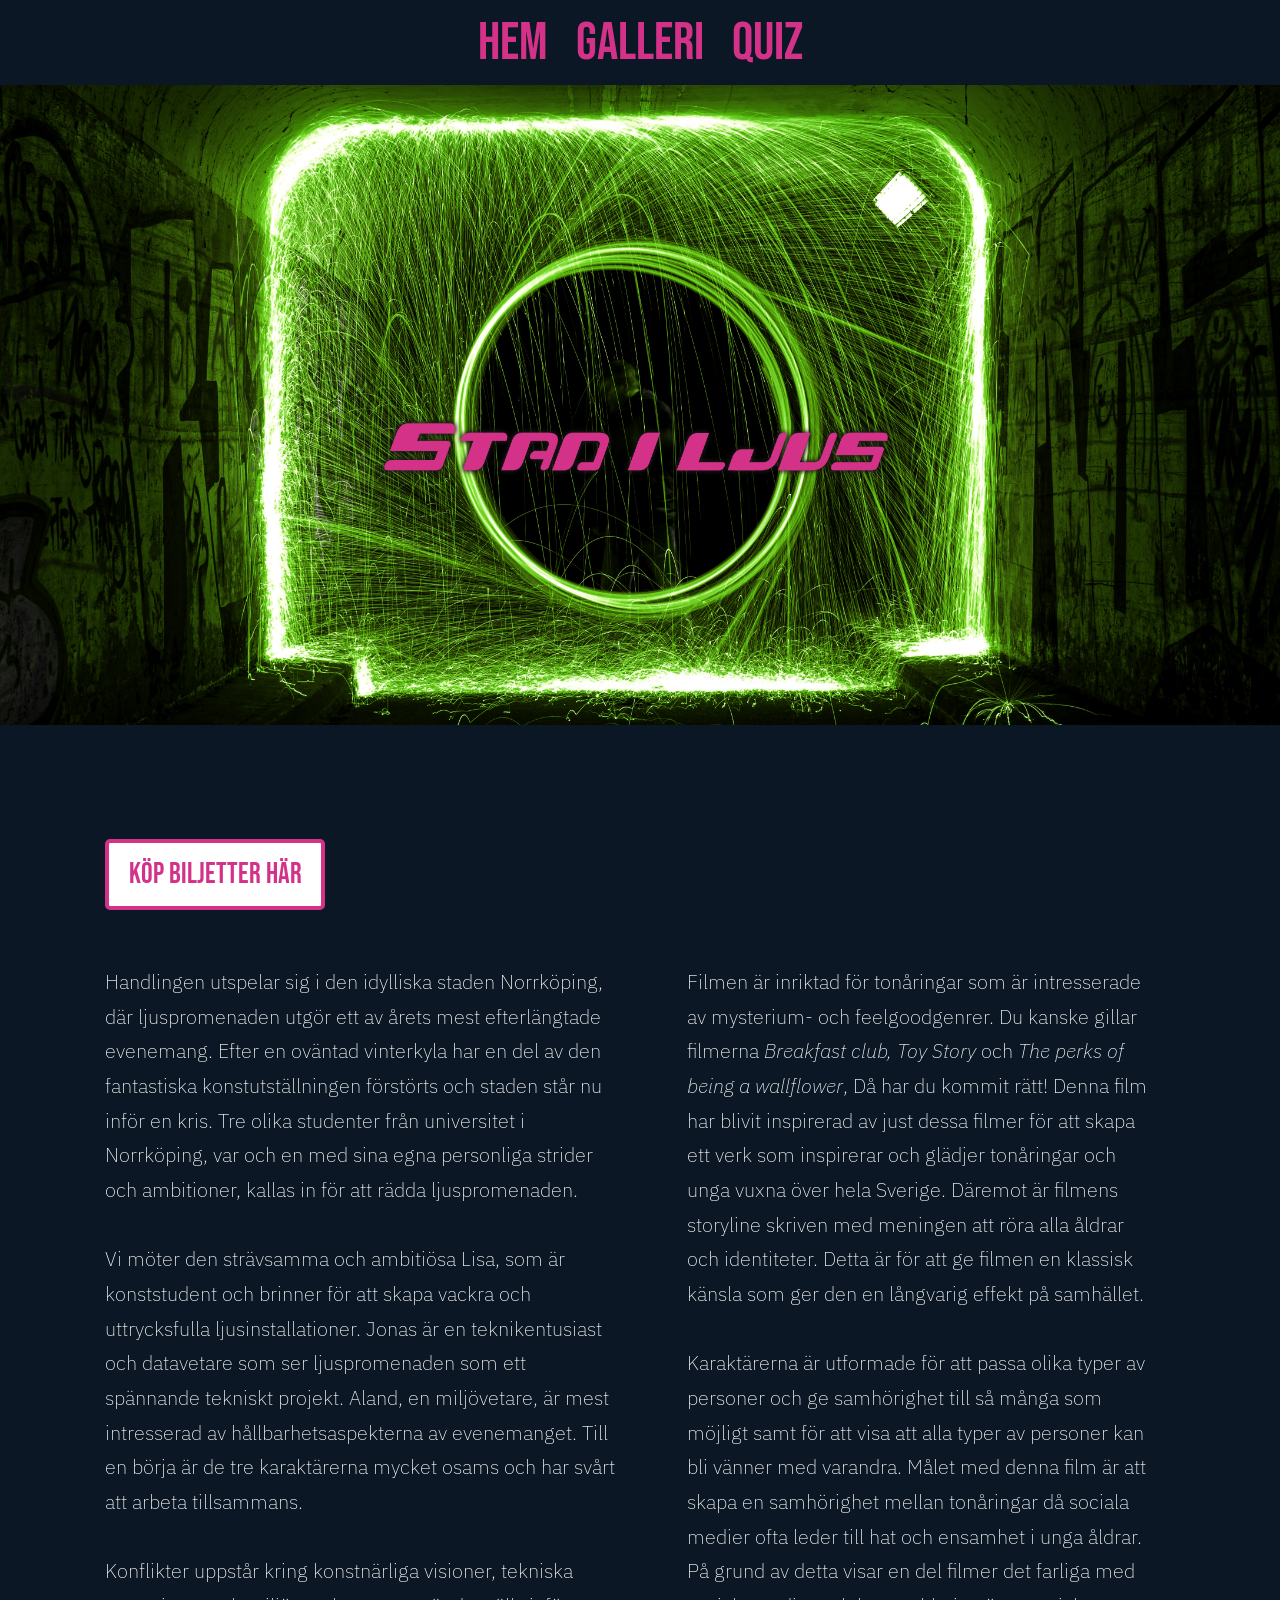
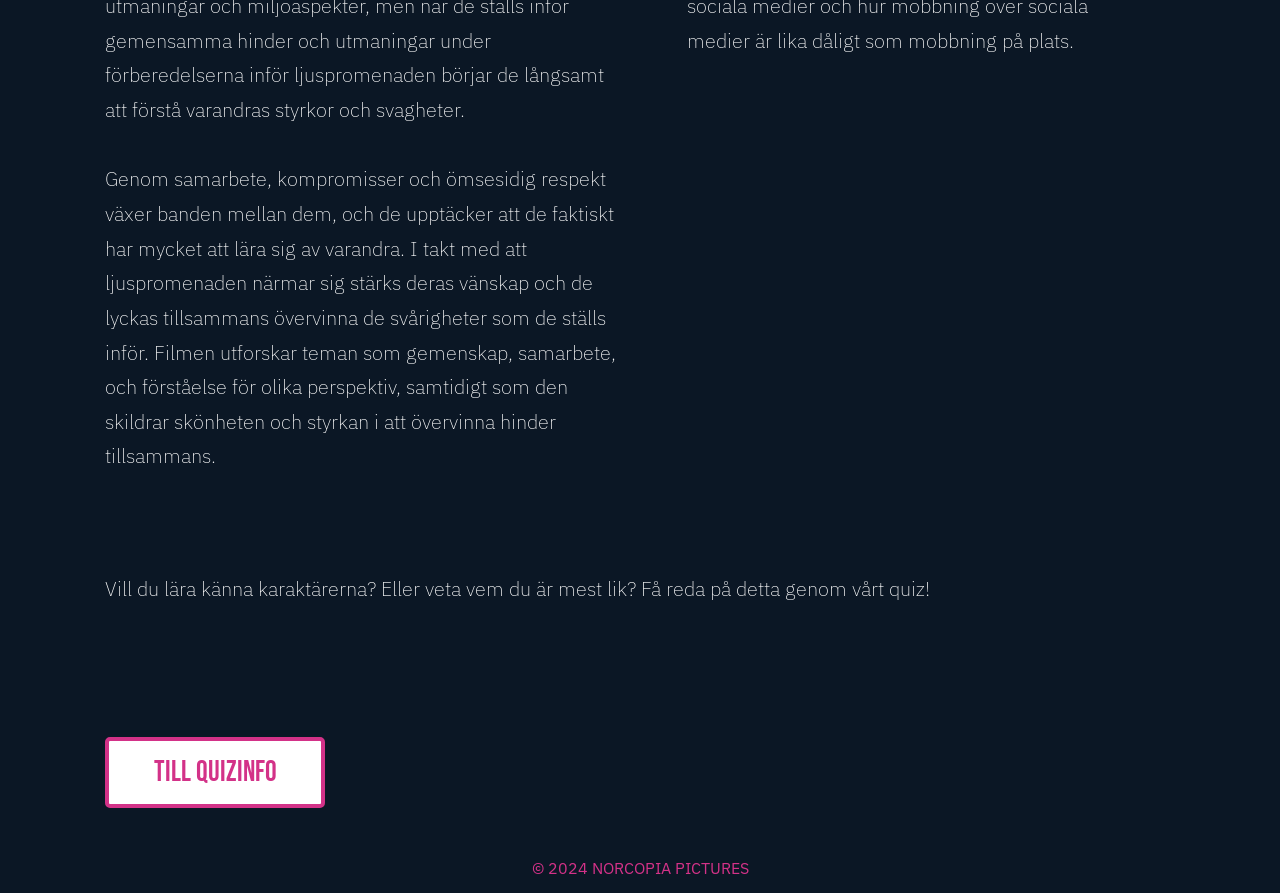
<file: index.html>
<!doctype html>
<html lang="sv">
<head>
	<meta charset="UTF-8">
	<title>Stad i ljus</title>
	<link href="styles_stad.css" rel="stylesheet" type="text/css">

	<!--BEBAS NEUE-->
	<link rel="preconnect" href="https://fonts.googleapis.com">
	<link rel="preconnect" href="https://fonts.gstatic.com" crossorigin>
	<link href="https://fonts.googleapis.com/css2?family=Bebas+Neue&display=swap" rel="stylesheet">

	<!--IBM plex-->
	<link rel="preconnect" href="https://fonts.googleapis.com">
	<link rel="preconnect" href="https://fonts.gstatic.com" crossorigin>
	<link
		href="https://fonts.googleapis.com/css2?family=IBM+Plex+Sans:ital,wght@0,100;0,200;0,300;0,400;0,500;0,600;0,700;1,100;1,200;1,300;1,400;1,500;1,600;1,700&display=swap"
		rel="stylesheet">
</head>
<body class="tomnav">
	<div class="content">
		<header>
			<div class="container">
				<nav>
					<ul class="meny1">
						<li class="link"><a class="meny2" href="index.html">Hem</a></li>
						<li class="link"><a class="meny2" href="galleri.html">Galleri</a></li>
						<li class="link"><a class="meny2" href="info.html">Quiz</a></li>
					</ul>
				</nav>
			</div>
		</header>
	<div class="emmasbild-container">
		<img id="emmasbild" src="flamm17.jpg" alt="Ljushändelse från filmen" class="bild"/>
	</div>
<main>			
<div class="startbiljett"> 
	<a href="survey.html">
	<button class="biljetter">Köp Biljetter Här</button>
	</a> 
</div>
<div class="txt-container">
	<div class="p1">										
				<p>Handlingen utspelar sig i den idylliska staden Norrköping, där ljuspromenaden utgör ett av årets mest
					efterlängtade evenemang. Efter en oväntad vinterkyla har en del av den fantastiska
					konstutställningen förstörts och staden står nu inför en kris. Tre olika studenter från universitet i
					Norrköping, var och en med sina egna personliga strider och ambitioner, kallas in för att rädda
					ljuspromenaden.<br>
					<br>Vi möter den strävsamma och ambitiösa Lisa, som är konststudent och brinner för att skapa vackra och
					uttrycksfulla ljusinstallationer.
					Jonas är en teknikentusiast och datavetare som ser ljuspromenaden som ett spännande tekniskt
					projekt.
					Aland, en miljövetare, är mest intresserad av hållbarhetsaspekterna av evenemanget.
					Till en börja är de tre karaktärerna mycket osams och har svårt att arbeta tillsammans.<br>
					<br>Konflikter uppstår kring konstnärliga visioner, tekniska utmaningar och miljöaspekter, men när de
					ställs inför gemensamma hinder och utmaningar under förberedelserna inför ljuspromenaden börjar de
					långsamt att förstå varandras styrkor och svagheter. <br>
					<br>Genom samarbete, kompromisser och ömsesidig
					respekt växer banden mellan dem, och de upptäcker att de faktiskt har mycket att lära sig av
					varandra. I takt med att ljuspromenaden närmar sig stärks deras vänskap och de lyckas tillsammans
					övervinna de svårigheter som de ställs inför. Filmen utforskar teman som gemenskap, samarbete, och
					förståelse för olika perspektiv, samtidigt som den skildrar skönheten och styrkan i att övervinna
					hinder tillsammans.
				</p>
	</div>	
	<div class="p2">
				<p>
					Filmen är inriktad för tonåringar som är intresserade av mysterium- och feelgoodgenrer. Du kanske
					gillar filmerna <em>Breakfast club, Toy Story</em> och <em>The perks of being a wallflower</em>, Då har du kommit
					rätt! Denna film har blivit inspirerad av just dessa filmer för att skapa ett verk som inspirerar
					och glädjer tonåringar och unga vuxna över hela Sverige. Däremot är filmens storyline skriven med
					meningen att röra alla åldrar och identiteter. Detta är för att ge filmen en klassisk känsla som ger
					den en långvarig effekt på samhället. <br>
					<br>Karaktärerna är utformade för att passa olika typer av
					personer och ge samhörighet till så många som möjligt samt för att visa att alla typer av personer
					kan bli vänner med varandra. Målet med denna film är att skapa en samhörighet mellan tonåringar då
					sociala medier ofta leder till hat och ensamhet i unga åldrar. På grund av detta visar en del filmer det
					farliga med sociala medier och hur mobbning över sociala medier är lika dåligt som mobbning på
					plats.
				</p>
	</div>	
	<div class="p3">
		<p>Vill du lära känna karaktärerna? Eller veta vem du är mest lik? Få reda på detta genom vårt quiz!</p>
		<div>
			<a href="info.html"><button class="biljetter">Till Quizinfo</button></a>
		</div>		
	</div>		
	</div>	<!--Slut på txt-container-->	
</main>	
<footer> &#169; 2024 NORCOPIA PICTURES</footer>
</div>
</body>
</html>
</file>
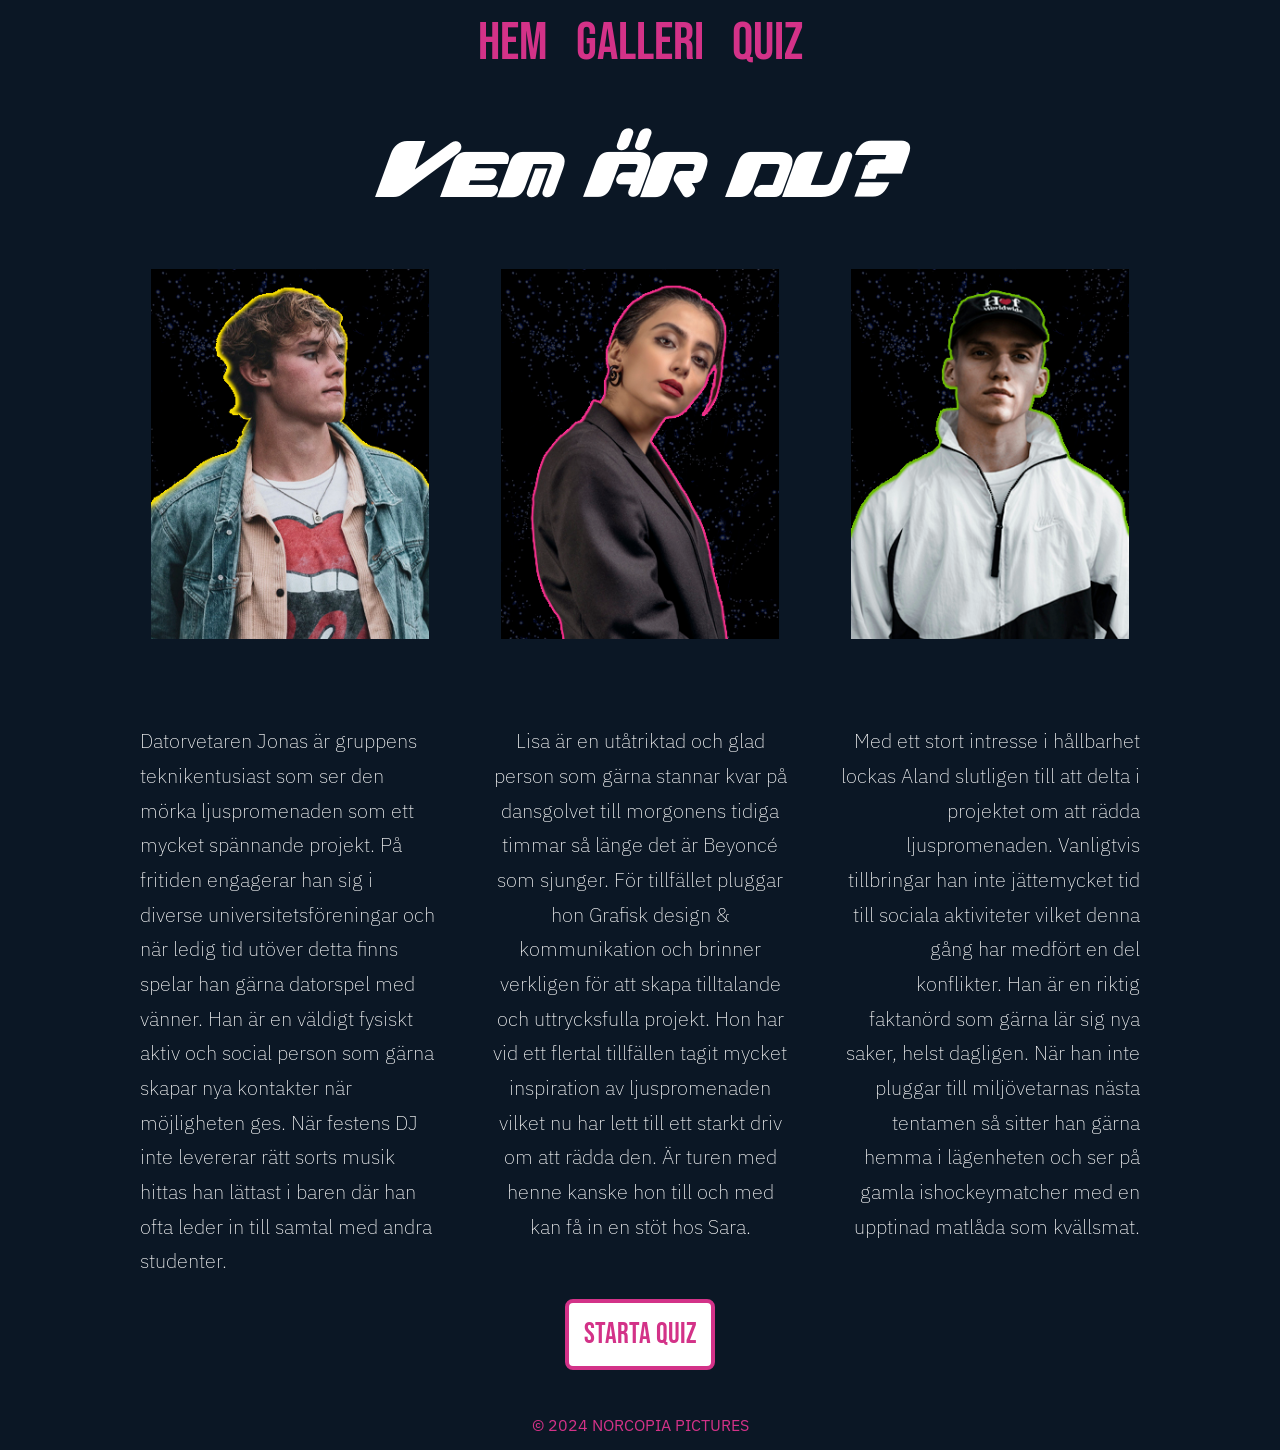
<file: info.html>
<!doctype html>
<html lang="sv">
<head>
    <meta charset="utf-8">
    <title>Quizinformation</title>
    
    <!--Bebas Neue/Underrubrik-->
    <link rel="stylesheet" type="text/css" href="styles_stad.css">
    <link rel="preconnect" href="https://fonts.googleapis.com">
    <link rel="preconnect" href="https://fonts.gstatic.com" crossorigin>
    <link href="https://fonts.googleapis.com/css2?family=Bebas+Neue&display=swap" rel="stylesheet">
    
    <!--Anta/Rubrik-->
    <link rel="preconnect" href="https://fonts.googleapis.com">
    <link rel="preconnect" href="https://fonts.gstatic.com" crossorigin>
    <link href="https://fonts.googleapis.com/css2?family=Anta&family=Bebas+Neue&display=swap" rel="stylesheet">
   
    <!--IBM Plex/Brödtext-->
    <link rel="preconnect" href="https://fonts.googleapis.com">
    <link rel="preconnect" href="https://fonts.gstatic.com" crossorigin>
    <link
        href="https://fonts.googleapis.com/css2?family=Anta&family=Bebas+Neue&family=IBM+Plex+Sans:ital,wght@0,100;0,200;0,300;0,400;0,500;0,600;0,700;1,100;1,200;1,300;1,400;1,500;1,600;1,700&display=swap"
        rel="stylesheet">
</head>
<body class="tomnav"> <!--Klass för att försöka rädda navproblemet-->
    
<!--Nav-->
    <header>
        <nav>
            <ul class="meny1">
                <li class="link"><a class="meny2" href="index.html">Hem</a></li>
                <li class="link"><a class="meny2" href="galleri.html">Galleri</a></li>
                <li class="link"><a class="meny2" href="info.html">Quiz</a></li>
            </ul>
            </nav>
    </header>
<div class="content">

    <!--Rubrik-->
    <div class="start">
        <h1>Vem är du?</h1>
    </div>

<!--Karaktärsbilder-->
<div class="galleri">
        <div class="pic1">
            <img src="chargul.jpg" alt="Jonas">
        </div>
        <div class="pic2">
            <img src="charrosa.jpg" alt="Lisa">
        </div>
        <div class="pic3">
            <img src="chargron.jpg" alt="Aland">
        </div>

<!--Karaktärsbeskrivningar-->
    <!--Jonas/Gul-->
    <div class="char1">
            <p>Datorvetaren Jonas är gruppens teknikentusiast som ser den mörka ljuspromenaden som ett mycket spännande projekt. På fritiden engagerar han sig i diverse universitetsföreningar och när ledig tid utöver detta finns spelar han gärna datorspel med vänner. Han är en väldigt fysiskt aktiv och social person som gärna skapar nya kontakter när möjligheten ges. När festens DJ inte levererar rätt sorts musik hittas han lättast i baren där han ofta leder in till samtal med andra studenter.</p>
    </div>
        
    <!--Lisa/Rosa-->
    <div class="char2">
        <p>Lisa är en utåtriktad och glad person som gärna stannar kvar på dansgolvet till morgonens tidiga timmar så länge det är Beyoncé som sjunger. För tillfället pluggar hon Grafisk design & kommunikation och brinner verkligen för att skapa tilltalande och uttrycksfulla projekt. Hon har vid ett flertal tillfällen tagit mycket inspiration av ljuspromenaden vilket nu har lett till ett starkt driv om att rädda den. Är turen med henne kanske hon till och med kan få in en stöt hos Sara.</p>
    </div>
        
    <!--Aland/Grön-->
     <div class="char3">
         <p>Med ett stort intresse i hållbarhet lockas Aland slutligen till att delta i projektet om att rädda ljuspromenaden. Vanligtvis tillbringar han inte jättemycket tid till sociala aktiviteter vilket denna gång har medfört en del konflikter. Han är en riktig faktanörd som gärna lär sig nya saker, helst dagligen. När han inte pluggar till miljövetarnas nästa tentamen så sitter han gärna hemma i lägenheten och ser på gamla ishockeymatcher med en upptinad matlåda som kvällsmat.</p>
     </div>
</div>
    
<!--Knapp som leder till quizet-->
    <div class="knapp">
        <a href="quiz.html">
            <button class="knapp3">Starta Quiz</button>
        </a>
    </div>
    
<!--Footer-->
    <footer> &#169; 2024 NORCOPIA PICTURES </footer>
</div>  
</body>
</html>
</file>
<file: styles_stad.css>
@charset "UTF-8";
/* CSS dokument */

/*CSS för alla*/
/*Nav*/
nav {
	font-family: "Bebas Neue", sans-serif;
	background-color: RGB(11 23 37);
	text-align: center;
	font-size: 40pt;
	height: 85px;
}

.indexnav {
	margin: 0px;
	padding: 0px;
}

.tomnav
{
	background-position: center;
	background-size: contain;
	margin: 0px;
	margin-top: 0px;
}

/*Class för nav*/
.meny1 {
	display: inline;
	margin: 0 auto;
	padding: 0px;
}

.link {
	display: inline;
	text-decoration: none;
}

a {
	text-decoration: none;
	color: rgba(211, 50, 136, 1.00);
	display: flex;
}

/*Var <a> innan */
.meny2 {
	display: inline flex;
	align-items: center;
	text-decoration: none;
	padding: 0px;
	padding-left: 10px;
	padding-right: 10px;
	height: 85px;
}

.meny2:hover {
	background-color: white;
}
/*Slut på nav*/

/*CSS för hela body*/
body {
	background: RGB(11 23 37);
}

p {
	font-family: "IBM Plex Sans", sans-serif;
	color: white;
	font-weight: 200;
	font-size: 15pt;
	font-style: normal;
	line-height: 26pt;
}

/*Footer*/
footer {
	color: rgba(211, 50, 136, 1.00);
	font-family: "IBM Plex Sans", sans-serif;
	text-align: center;
	padding: 15px;
	margin-top: auto;
}

/*Fixar footern i surveys position*/
.surfot {
	position: fixed;
	bottom: 0;
	left: 0;
	right: 0;
}

/*Typsnitt*/
.ibm-plex sans-regular {
	font-family: "IBM Plex Sans", sans-serif;
	font-weight: 400;
	font-style: normal;
}

.bebas-neue-regular {
	font-family: "Bebas Neue", sans-serif;
	font-weight: 400;
	font-style: normal;
}

@font-face {
	font-family: KHGummi;
	src: url("KHGummi.otf")
}

/*Galleri*/
main {
	top-margin: 65px;
	right-margin: 75px;
	left-margin: 75px;
}

/*Img-galleri inställningar/flexbox*/
#flexbox {
	display: flex;
	flex-direction: row;
	align-items: center;
	flex-wrap: wrap;
	justify-content: center;
}

/*Storlek på bilderna i galleriet*/
#bild1,
#bild2,
#bild3,
#bild4,
#bild5,
#bild6,
#bild7,
#bild8,
#bild9,
#bild10,
#bild11,
#bild12 {
	padding: 15px;
	width: 27vw; 
    	/*box-sizing: border-box;  Include padding in the width calculation */
}

img {
	padding: 15px;

}

.color img {
	filter: grayscale(100%);
	webkit-filter: grayscale(100%);
	webkit-transition: all 0.2s ease;
}

.color img:hover {
	filter: grayscale(0%);
	gray: gray;
	webkit-filter: grayscale(0%);
	filter: none;
	transition: 0.2s ease;
}

/*Start*/
/*Layout på startsidan*/

.emmasbild-container {
	margin-top: 15px;
	margin-bottom: 65px;
	margin: 0 auto;
	width: 100%;
	display: inline-grid;
	grid-template-columns: auto;
}

/*Banner bild*/
#emmasbild {
	width: 100%;
	margin-top: 0px;
	margin-right: 0px;	
	margin-bottom: 0px;
	margin-left: 0px;
	padding: 0px;
}

.bild {
	grid-area: banner;
}
/*Slut på banner*/

/*Så att knappen är på rätt position på startsidan*/
.startbiljett {
	margin-left: 105px;
}

/*Knapp för biljetter*/
.biljetter {
	color: #D33288;
	background-color: white;
	text-align: center;
	font-family: Bebas Neue;
	text-decoration: none;
	font-size: 22pt;
	margin-top: 110px;
	margin-bottom: 20px;
	border-style: solid;
	border-color: #D33288;
	border-width: 4px;
	border-radius: 5px;
	width: 220px;

}

.biljetter a:hover {
	color: white;
	background-color: #D33288;
	text-decoration: none;
	border-color: white;
}

.skicka
{
	color: #D33288;
	background-color: white;
	text-align: center;
	font-family: Bebas Neue;
	text-decoration: none;
	font-size: 22pt;
	border-style: solid;
	border-color: #D33288;
	border-width: 4px;
	border-radius: 8px;
	width: 160px;	
	margin-top: 20px
}

.skicka a:hover
{
	color: white;
	background-color: #D33288;
	text-decoration: none;
	border-color: white;
}

#hiddenText {
    display: none; /* Döljer texten som standard */
    padding: 5px;
	font-family:Bebas Neue;
	font-size: 75px;
	color: #D33288;
}


/*Löpande text*/

/*TXT-grid*/
.txt-container {
	margin: 0 auto;
	display: inline-grid;
	grid-template-columns: auto auto auto;
	border: 0.75px solid #525252;
	border-style: hidden;
	grid-gap: 28px;
	margin-left: 85px;
	margin-right: 85px;
}
	
/*TXT texterna*/
 .p1, .p2, .p3  { 
	font-family: "IBM Plex Sans", sans-serif;
	color: white;
	font-size: 15pt;
  	font-optical-sizing: auto;
	border: thin;
	margin: 15px 20px;
	text-align: left;
	max-width:1200px;
	}


.p1 {
	grid-column: 1/2;
}
	
.p2 {
	grid-column: 2/3;
}

.p3 {
	grid-column: 1/3;
}
/*Slut på txt container*/

input{
	padding: 10px 20px;
	Border-radius: 5px;
	border-color: #D33288;
	border-style: solid;
	margin-bottom: 10px;
}

li {
	list-style-type: none;

}

.box {
	color: white;
	padding-top: 50px;
	padding-left: 50px;
	padding-right: 50px;
	min-height: 600px;
}

label {
	font-size: 13pt;
	align-content: center;
	font-family: "Bebas Neue", sans-serif;
	padding: 10px;
	padding-left: 0px;

}



.container {
	display: flex;
	flex-direction: column;
	margin-top: 0px;
	width: 100%;
}

.link {
	display: inline;
}

/*Inställningar för knapp till quiz*/
.quizindex { 
	color: #D33288;
	background-color: white;
	text-align: center;
	font-family: Bebas Neue;
	text-decoration: none;
	font-size: 22pt;
	margin-top: 30px;
	margin-bottom: 30px;
	border-style: solid;
	border-color: #D33288;
	border-width: 4px;
	border-radius: 8px;
	width: 90px;
	padding: 14px;
}

.quizindex:hover {
	color: white;
	background-color: #D33288;
	text-decoration: none;
	border-color: white;
} 
/*Slut på knapp*/

/*Quiz*/
.start {
	font-family: KHGummi;
	color: white;
	text-align: center;
	font-size: 25pt;
	margin-top: 30px;
}

.galleri {
	display: grid;
	grid-template-columns: 300px 300px 300px;
	grid-template-rows: 400px 330px;
	justify-content: center;
	gap: 50px
}

.pic1 {
	display: flex;
	justify-content: center;
}

.pic2 {
	display: flex;
	justify-content: center;
}

.pic3 {
	display: flex;
	justify-content: center;
}

.char1 {
	color: white;
	text-align: left;
	font-family: IBM Plex Sans;
}

.char2 {
	color: white;
	text-align: center;
	font-family: IBM Plex Sans;
}

.char3 {
	color: white;
	text-align: right;
	font-family: IBM Plex Sans;
}

.knapp {
	display: flex;
	justify-content: center;
	margin-top: 220px;
}

.knapp3 { 
	margin-top: 45px;
	font-family: Bebas Neue;
}

button {
	color: #D33288;
	background-color: white;
	text-align: center;
	text-decoration: none;
	font-family: Bebas Neue;
	font-size: 22pt;
	margin-bottom: 30px;
	border-style: solid;
	border-color: #D33288;
	border-width: 4px;
	border-radius: 8px;
	width: 150px;
	padding: 14px;
}

button:hover {
	color: white;
	background-color: #D33288;
	border-color: white;
	cursor: pointer;
}

.bakbild {
	background-image: url(tradbak.jpg);
	background-position: center;
	background-size: contain;
	background-blend-mode:soft-light;
	margin: 0px;
	max-width: 100%;
}

.fraga {
	display: flex;
	flex-direction: column-reverse;
	color: #D33288;
	font-family: Bebas Neue;
	text-align: center;
	letter-spacing: 1px;
	font-size: 22pt;
	margin-top: 20px;
	margin-bottom: 2px;
}

.svar {
	color: white;
	font-family: IBM Plex Sans;
	text-align: left;
	font-size: 13pt;
	margin-top: 12px;
}

.quiz {
	display: grid;
	grid-template-columns: 500px;
	grid-template-rows: auto;
	justify-content: center;
}

#knapp2 {
	display: flex;
	flex-direction: column;
	align-items: center;
	justify-content: space-between;
	margin-top: -8px;
	min-height: 105px;
}

#resultatText {
	display: none;
}

.f1 {
	margin-bottom: 35px;
}

.f2 {
	margin-bottom: 35px;
}

.f3 {
	margin-bottom: 35px;
}

.f4 {
	margin-bottom: 35px;
}

.f5 {
	margin-bottom: 35px;
}

.f6 {
	margin-bottom: 35px;
}

.f7 {
	margin-bottom: 35px;
}

.f8 {
	margin-bottom: 35px;
}

.f9 {
	margin-bottom: 35px;
}

.f10 {
	margin-bottom: 35px;
}

#resultat {
	font-family: IBM Plex Sans;
	color: white;
	text-align: center;
	font-size: 25pt;
	margin-top: 0;
	margin-bottom: 0;
	padding: 0;
}
</file>
